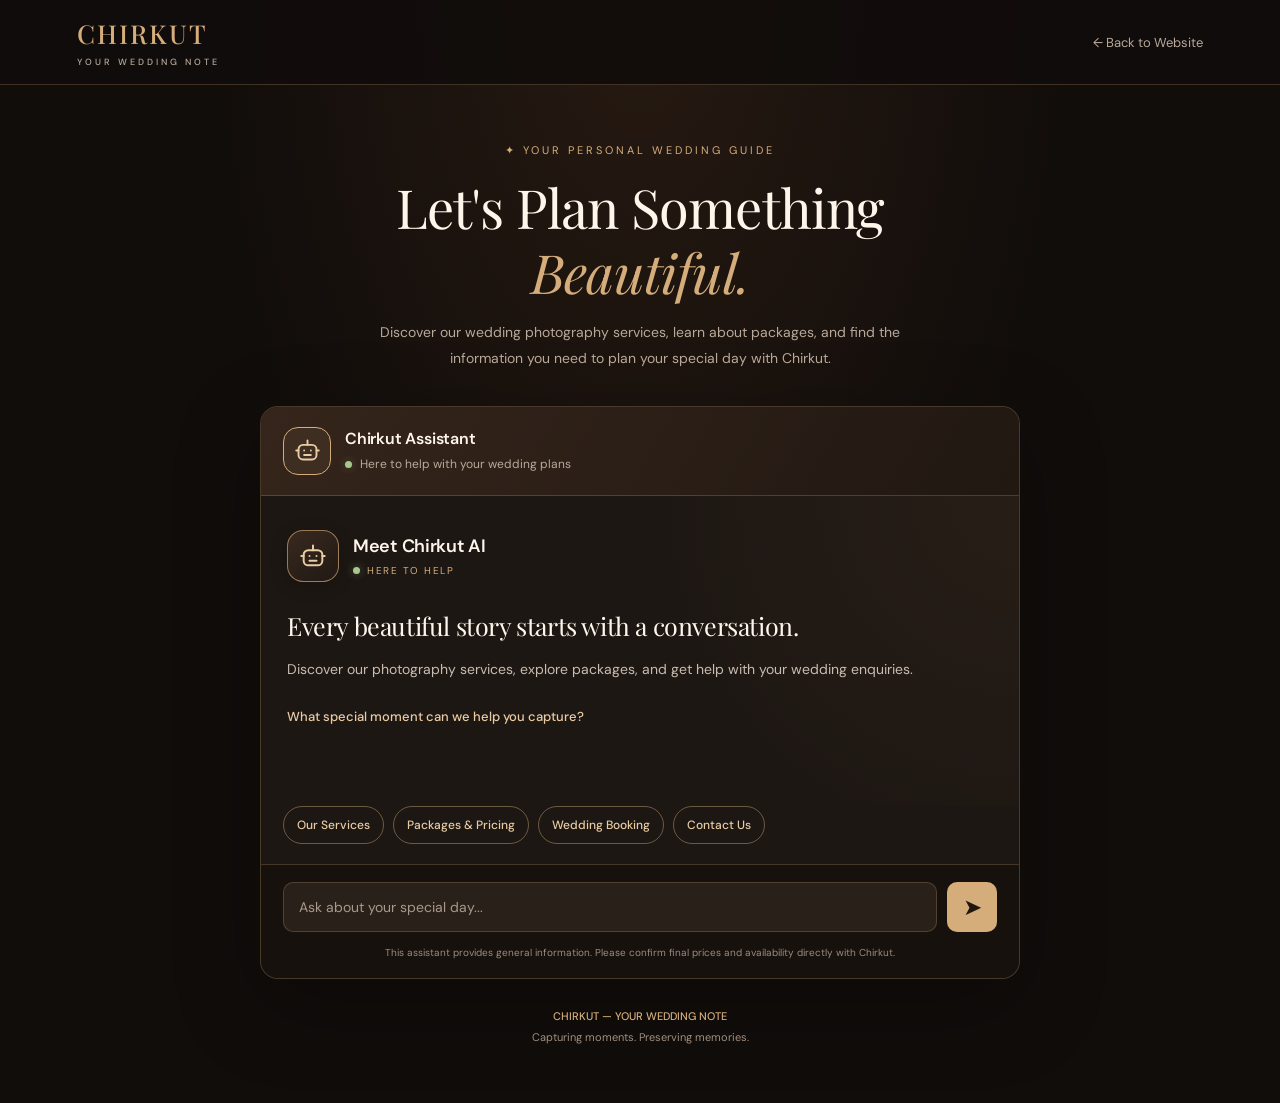
<file: ai-assistant.html>
<!DOCTYPE html>
<html lang="en">
<head>
    <meta charset="UTF-8">
    <meta name="viewport" content="width=device-width, initial-scale=1.0">

    <title>AI Assistant | Chirkut — Your Wedding Note</title>
    <meta name="description" content="Explore wedding photography services, packages and booking information with the Chirkut Assistant.">
    <meta name="theme-color" content="#17110e">

    <!-- Premium fonts -->
    <link rel="preconnect" href="https://fonts.googleapis.com">
    <link rel="preconnect" href="https://fonts.gstatic.com" crossorigin>
    <link href="https://fonts.googleapis.com/css2?family=DM+Sans:wght@400;500;600;700&family=Playfair+Display:ital,wght@0,400;0,500;1,400&display=swap" rel="stylesheet">

    <style>
        :root {
            --bg: #110d0b;
            --panel: #1d1713;
            --panel-light: #2a211b;
            --gold: #d5ad7b;
            --gold-light: #e9cba4;
            --cream: #fff6eb;
            --muted: #b8a99a;
            --border: rgba(213, 173, 123, 0.24);
        }

        * {
            box-sizing: border-box;
            margin: 0;
            padding: 0;
        }

        html {
            scroll-behavior: smooth;
        }

        body {
            min-height: 100vh;
            background:
                radial-gradient(ellipse at 50% 0%, rgba(126, 77, 44, 0.2), transparent 48%),
                var(--bg);
            color: var(--cream);
            font-family: "DM Sans", sans-serif;
            -webkit-font-smoothing: antialiased;
        }

        button, input {
            font: inherit;
        }

        button, a {
            -webkit-tap-highlight-color: transparent;
        }

        a {
            color: inherit;
            text-decoration: none;
        }

        /* Navigation */
        .navbar {
            width: 100%;
            min-height: 76px;
            padding: 16px 6%;
            display: flex;
            align-items: center;
            justify-content: space-between;
            gap: 20px;
            border-bottom: 1px solid var(--border);
            background: rgba(17, 13, 11, 0.92);
        }

        .brand {
            color: var(--gold);
            font-family: "Playfair Display", Georgia, serif;
            font-size: 26px;
            font-weight: 500;
            letter-spacing: 2px;
        }

        .brand span {
            display: block;
            margin-top: 5px;
            color: var(--muted);
            font-family: "DM Sans", sans-serif;
            font-size: 9px;
            letter-spacing: 3px;
        }

        .back-link {
            display: inline-flex;
            align-items: center;
            gap: 8px;
            color: var(--muted);
            font-size: 13px;
            transition: color 0.2s ease;
        }

        .back-link:hover {
            color: var(--gold-light);
        }

        /* Main introduction */
        .page {
            width: min(1100px, 92%);
            margin: 0 auto;
            padding: 58px 0 30px;
        }

        .intro {
            margin-bottom: 34px;
            text-align: center;
        }

        .eyebrow {
            color: var(--gold);
            font-size: 11px;
            letter-spacing: 3px;
            text-transform: uppercase;
        }

        .intro h1 {
            margin: 18px 0 14px;
            font-family: "Playfair Display", Georgia, serif;
            font-size: clamp(34px, 5vw, 54px);
            font-weight: 400;
            line-height: 1.2;
            letter-spacing: -0.8px;
        }

        .intro h1 span {
            color: var(--gold);
            font-style: italic;
        }

        .intro > p {
            max-width: 590px;
            margin: 0 auto;
            color: var(--muted);
            font-size: 14px;
            line-height: 1.9;
        }

        /* Chat card */
        .chat-card {
            width: min(760px, 100%);
            margin: 0 auto;
            overflow: hidden;
            background: rgba(29, 23, 19, 0.96);
            border: 1px solid var(--border);
            border-radius: 18px;
            box-shadow: 0 25px 85px rgba(0, 0, 0, 0.3);
        }

        /* Chat header */
        .chat-header {
            display: flex;
            align-items: center;
            gap: 14px;
            padding: 20px 22px;
            background: linear-gradient(120deg, #35251b, #211812);
            border-bottom: 1px solid var(--border);
        }

        .assistant-icon {
            width: 48px;
            height: 48px;
            flex-shrink: 0;
            display: grid;
            place-items: center;
            color: var(--gold-light);
            background: rgba(213, 173, 123, 0.07);
            border: 1px solid var(--gold);
            border-radius: 15px;
        }

        .assistant-icon svg {
            width: 27px;
            height: 27px;
        }

        .assistant-info {
            flex: 1;
            min-width: 0;
        }

        .assistant-info h2 {
            color: var(--cream);
            font-size: 16px;
            font-weight: 600;
            letter-spacing: -0.2px;
        }

        .assistant-info p {
            margin-top: 6px;
            color: var(--muted);
            font-size: 12px;
            line-height: 1.5;
        }

        .status-dot {
            display: inline-block;
            width: 7px;
            height: 7px;
            margin-right: 5px;
            border-radius: 50%;
            background: #a5c98d;
            box-shadow: 0 0 8px rgba(165, 201, 141, 0.3);
        }

        /* Messages */
        .messages {
            min-height: 310px;
            max-height: 440px;
            display: flex;
            flex-direction: column;
            align-items: stretch;
            gap: 14px;
            padding: 22px;
            overflow-y: auto;
            overscroll-behavior: contain;
            scroll-behavior: smooth;
            background:
                radial-gradient(circle at 100% 0%, rgba(142, 94, 57, 0.09), transparent 45%),
                var(--panel);
        }

        .message {
            max-width: 86%;
            padding: 13px 15px;
            border-radius: 13px;
            font-family: "DM Sans", sans-serif;
            font-size: 14px;
            line-height: 1.85;
            white-space: pre-wrap;
            overflow-wrap: anywhere;
        }

        .bot-message {
            align-self: flex-start;
            background: var(--panel-light);
            border: 1px solid rgba(213, 173, 123, 0.15);
            border-top-left-radius: 3px;
            color: var(--cream);
        }

        .user-message {
            align-self: flex-end;
            background: var(--gold);
            border: 1px solid rgba(255, 246, 235, 0.12);
            border-top-right-radius: 3px;
            color: #21160e;
        }

        /* Welcome panel */
        .ai-welcome {
            padding: 12px 4px 18px;
            color: var(--cream);
        }

        .ai-welcome-header {
            display: flex;
            align-items: center;
            gap: 14px;
            margin-bottom: 25px;
        }

        .ai-robot-avatar {
            width: 52px;
            height: 52px;
            flex-shrink: 0;
            display: flex;
            align-items: center;
            justify-content: center;
            color: var(--gold-light);
            background: linear-gradient(145deg, #38291f, #211914);
            border: 1px solid rgba(213, 173, 123, 0.65);
            border-radius: 16px;
            box-shadow: 0 4px 18px rgba(0, 0, 0, 0.2);
        }

        .ai-robot-avatar svg {
            width: 28px;
            height: 28px;
        }

        .ai-welcome-header h2 {
            margin-bottom: 6px;
            font-size: 18px;
            font-weight: 600;
            letter-spacing: -0.3px;
        }

        .ai-status {
            display: flex;
            align-items: center;
            gap: 7px;
            color: var(--gold);
            font-size: 10px;
            letter-spacing: 1.5px;
        }

        .ai-status-dot {
            width: 7px;
            height: 7px;
            border-radius: 50%;
            background: #a5c98d;
            box-shadow: 0 0 8px rgba(165, 201, 141, 0.4);
        }

        .ai-welcome-title {
            margin-bottom: 12px;
            color: var(--cream);
            font-family: "Playfair Display", Georgia, serif;
            font-size: 25px;
            font-weight: 400;
            line-height: 1.5;
            letter-spacing: -0.4px;
        }

        .ai-welcome-description {
            margin-bottom: 22px;
            color: #c9bcb0;
            font-size: 14px;
            line-height: 1.9;
        }

        .ai-welcome-prompt {
            color: var(--gold-light);
            font-size: 13px;
            font-weight: 500;
            line-height: 1.8;
        }

        /* Suggested questions */
        .suggestions {
            display: flex;
            flex-wrap: wrap;
            gap: 9px;
            padding: 0 22px 20px;
            background: var(--panel);
        }

        .suggestion {
            padding: 10px 13px;
            background: transparent;
            border: 1px solid rgba(213, 173, 123, 0.43);
            border-radius: 25px;
            color: var(--gold-light);
            font-family: "DM Sans", sans-serif;
            font-size: 12px;
            font-weight: 500;
            cursor: pointer;
            transition: background 0.2s ease, border-color 0.2s ease;
        }

        .suggestion:hover {
            background: rgba(213, 173, 123, 0.1);
            border-color: var(--gold);
        }

        .suggestion:focus-visible,
        .send-button:focus-visible,
        .back-link:focus-visible {
            outline: 2px solid var(--gold-light);
            outline-offset: 3px;
        }

        /* Message form */
        .input-area {
            padding: 17px 22px;
            background: #17110e;
            border-top: 1px solid var(--border);
        }

        .chat-form {
            display: flex;
            align-items: center;
            gap: 10px;
        }

        .chat-form input {
            flex: 1;
            min-width: 0;
            height: 50px;
            padding: 0 15px;
            background: #292019;
            border: 1px solid var(--border);
            border-radius: 10px;
            outline: none;
            color: var(--cream);
            font-family: "DM Sans", sans-serif;
            font-size: 14px;
        }

        .chat-form input::placeholder {
            color: #a8998a;
        }

        .chat-form input:focus {
            border-color: var(--gold);
            box-shadow: 0 0 0 3px rgba(213, 173, 123, 0.08);
        }

        .send-button {
            width: 50px;
            height: 50px;
            flex-shrink: 0;
            display: grid;
            place-items: center;
            background: var(--gold);
            border: none;
            border-radius: 10px;
            color: #21160e;
            font-size: 23px;
            cursor: pointer;
            transition: background 0.2s ease, transform 0.2s ease;
        }

        .send-button:hover {
            background: var(--gold-light);
        }

        .send-button:active {
            transform: scale(0.96);
        }

        .disclaimer {
            margin-top: 12px;
            color: #9d8b7b;
            text-align: center;
            font-size: 10px;
            line-height: 1.7;
        }

        /* AI typing animation */
        .ai-typing {
            display: flex;
            align-items: center;
            gap: 11px;
        }

        .typing-robot {
            width: 34px;
            height: 34px;
            flex-shrink: 0;
            display: flex;
            align-items: center;
            justify-content: center;
            color: var(--gold-light);
            background: #38291f;
            border: 1px solid rgba(213, 173, 123, 0.55);
            border-radius: 11px;
            font-size: 20px;
            animation: robotPulse 1.4s ease-in-out infinite;
        }

        .typing-robot svg {
            width: 21px;
            height: 21px;
        }

        .typing-content {
            display: flex;
            flex-direction: column;
            gap: 7px;
        }

        .typing-label {
            color: #d6b786;
            font-family: "DM Sans", sans-serif;
            font-size: 12px;
        }

        .typing-dots {
            display: flex;
            align-items: center;
            gap: 5px;
        }

        .typing-dots i {
            display: block;
            width: 6px;
            height: 6px;
            border-radius: 50%;
            background: var(--gold-light);
            animation: typingBounce 1s infinite ease-in-out;
        }

        .typing-dots i:nth-child(2) {
            animation-delay: 0.15s;
        }

        .typing-dots i:nth-child(3) {
            animation-delay: 0.3s;
        }

        @keyframes typingBounce {
            0%, 60%, 100% {
                transform: translateY(0);
                opacity: 0.45;
            }
            30% {
                transform: translateY(-5px);
                opacity: 1;
            }
        }

        @keyframes robotPulse {
            0%, 100% {
                box-shadow: 0 0 0 rgba(229, 193, 138, 0);
            }
            50% {
                box-shadow: 0 0 14px rgba(229, 193, 138, 0.2);
            }
        }

        /* Footer */
        .footer {
            padding: 27px 0 5px;
            color: #a18e7e;
            text-align: center;
            font-size: 11px;
            line-height: 1.9;
        }

        .footer strong {
            color: var(--gold);
            font-weight: 500;
        }

        /* Tablet and mobile */
        @media (max-width: 600px) {
            .navbar {
                min-height: 66px;
                padding: 14px 5%;
                gap: 12px;
            }

            .brand {
                font-size: 22px;
            }

            .brand span {
                font-size: 8px;
                letter-spacing: 2px;
            }

            .back-link {
                font-size: 11px;
                white-space: nowrap;
            }

            .page {
                width: 92%;
                padding-top: 36px;
            }

            .intro {
                margin-bottom: 25px;
            }

            .intro h1 {
                margin-top: 14px;
                font-size: clamp(32px, 9vw, 43px);
            }

            .intro > p {
                font-size: 13px;
                line-height: 1.8;
            }

            .chat-card {
                border-radius: 14px;
            }

            .chat-header {
                gap: 11px;
                padding: 15px 13px;
            }

            .assistant-icon {
                width: 42px;
                height: 42px;
            }

            .assistant-icon svg {
                width: 24px;
                height: 24px;
            }

            .assistant-info h2 {
                font-size: 14px;
            }

            .assistant-info p {
                font-size: 11px;
            }

            .messages {
                min-height: 280px;
                max-height: 44vh;
                padding: 16px 12px;
                gap: 12px;
            }

            .message {
                max-width: 93%;
                padding: 12px 13px;
                font-size: 13px;
            }

            .ai-welcome {
                padding: 8px 2px 15px;
            }

            .ai-welcome-title {
                font-size: 21px;
            }

            .ai-welcome-description {
                font-size: 13px;
            }

            .suggestions {
                gap: 7px;
                padding: 0 12px 15px;
            }

            .suggestion {
                padding: 9px 11px;
                font-size: 11px;
            }

            .input-area {
                padding: 12px 10px;
            }

            .chat-form {
                gap: 7px;
            }

            .chat-form input {
                height: 46px;
                padding: 0 11px;
                font-size: 16px;
            }

            .send-button {
                width: 46px;
                height: 46px;
            }

            .disclaimer {
                font-size: 9px;
            }

            .footer {
                padding-top: 22px;
            }
        }

        @media (max-width: 360px) {
            .brand {
                font-size: 19px;
            }

            .brand span {
                letter-spacing: 1.5px;
            }

            .back-link {
                font-size: 10px;
            }

            .eyebrow {
                font-size: 9px;
                letter-spacing: 2px;
            }

            .suggestion {
                font-size: 10px;
                padding: 8px 9px;
            }
        }

        @media (prefers-reduced-motion: reduce) {
            *,
            *::before,
            *::after {
                scroll-behavior: auto !important;
                animation: none !important;
                transition: none !important;
            }
        }
        
        /* Mobile page scrolling fix */
        html,
        body {
            min-height: 100%;
            height: auto;
            overflow-x: hidden;
            overflow-y: auto;
            -webkit-overflow-scrolling: touch;
        }

        body {
            position: relative;
            touch-action: pan-y;
        }

        .page {
            padding-bottom: 50px;
        }

        .chat-card {
            overflow: hidden;
        }

        .messages {
            touch-action: pan-y;
            -webkit-overflow-scrolling: touch;
        }

        .suggestions {
            position: relative;
            z-index: 1;
        }

/* Fix touch scrolling on mobile */
@media (max-width: 600px) {
    .chat-card {
        overflow: visible;
    }

    .messages {
        overflow-y: visible;
        max-height: none;
        min-height: auto;
        touch-action: pan-y;
    }

    .chat-card,
    .messages,
    .suggestions,
    .input-area {
        touch-action: pan-y;
    }
}

    </style>
</head>

<body>

    <!-- Navigation -->
    <header class="navbar">
        <a class="brand" href="index.html" aria-label="Chirkut home">
            CHIRKUT
            <span>YOUR WEDDING NOTE</span>
        </a>

        <a class="back-link" href="index.html">
            &larr; Back to Website
        </a>
    </header>

    <!-- Main page -->
    <main class="page">

        <section class="intro">
            <div class="eyebrow">
                &#10022; YOUR PERSONAL WEDDING GUIDE
            </div>

            <h1>
                Let's Plan Something<br>
                <span>Beautiful.</span>
            </h1>

            <p>
                Discover our wedding photography services, learn about
                packages, and find the information you need to plan
                your special day with Chirkut.
            </p>
        </section>

        <!-- Chat interface -->
        <section class="chat-card" aria-label="Chirkut chat assistant">

            <div class="chat-header">
                <div class="assistant-icon" aria-hidden="true">
                    <svg viewBox="0 0 24 24" fill="none"
                         stroke="currentColor" stroke-width="1.7"
                         stroke-linecap="round" stroke-linejoin="round">
                        <rect x="4" y="7" width="16" height="13" rx="4"/>
                        <path d="M12 3v4M9 12h.01M15 12h.01"/>
                        <path d="M9 16h6M2 12h2M20 12h2"/>
                    </svg>
                </div>

                <div class="assistant-info">
                    <h2>Chirkut Assistant</h2>
                    <p>
                        <span class="status-dot"></span>
                        Here to help with your wedding plans
                    </p>
                </div>
            </div>

            <!-- The IDs below must match chatbot.js -->
            <div class="messages"
                 id="ai-messages"
                 aria-live="polite"
                 aria-label="Conversation">

                <div class="ai-welcome">
                    <div class="ai-welcome-header">
                        <div class="ai-robot-avatar" aria-hidden="true">
                            <svg viewBox="0 0 24 24" fill="none"
                                 stroke="currentColor" stroke-width="1.7"
                                 stroke-linecap="round" stroke-linejoin="round">
                                <rect x="4" y="7" width="16" height="13" rx="4"/>
                                <path d="M12 3v4M9 12h.01M15 12h.01"/>
                                <path d="M9 16h6M2 12h2M20 12h2"/>
                            </svg>
                        </div>

                        <div>
                            <h2>Meet Chirkut AI</h2>
                            <span class="ai-status">
                                <span class="ai-status-dot"></span>
                                HERE TO HELP
                            </span>
                        </div>
                    </div>

                    <p class="ai-welcome-title">
                        Every beautiful story starts with a conversation.
                    </p>

                    <p class="ai-welcome-description">
                        Discover our photography services, explore packages,
                        and get help with your wedding enquiries.
                    </p>

                    <p class="ai-welcome-prompt">
                        What special moment can we help you capture?
                    </p>
                </div>
            </div>

            <!-- Suggested questions -->
            <div class="suggestions">
                <button type="button"
                        class="suggestion"
                        data-message="What photography services do you offer?">
                    Our Services
                </button>

                <button type="button"
                        class="suggestion"
                        data-message="Tell me about your photography packages and pricing.">
                    Packages &amp; Pricing
                </button>

                <button type="button"
                        class="suggestion"
                        data-message="How can I book a wedding photography session?">
                    Wedding Booking
                </button>

                <button type="button"
                        class="suggestion"
                        data-message="How can I contact Chirkut?">
                    Contact Us
                </button>
            </div>

            <!-- Message input -->
            <div class="input-area">
                <form class="chat-form" id="ai-chat-form">
                    <input
                        type="text"
                        id="ai-chat-input"
                        placeholder="Ask about your special day..."
                        autocomplete="off"
                        maxlength="1000"
                        aria-label="Type your question"
                        required
                    >

                    <button
                        type="submit"
                        class="send-button"
                        id="ai-send-button"
                        aria-label="Send message"
                    >
                        &#10148;
                    </button>
                </form>

                <p class="disclaimer">
                    This assistant provides general information.
                    Please confirm final prices and availability directly
                    with Chirkut.
                </p>
            </div>

        </section>

        <!-- Footer -->
        <footer class="footer">
            <strong>CHIRKUT — YOUR WEDDING NOTE</strong>
            <br>
            Capturing moments. Preserving memories.
        </footer>

    </main>

    <!-- Load chatbot logic -->
    <script src="chatbot.js"></script>

</body>
</html>
</file>
